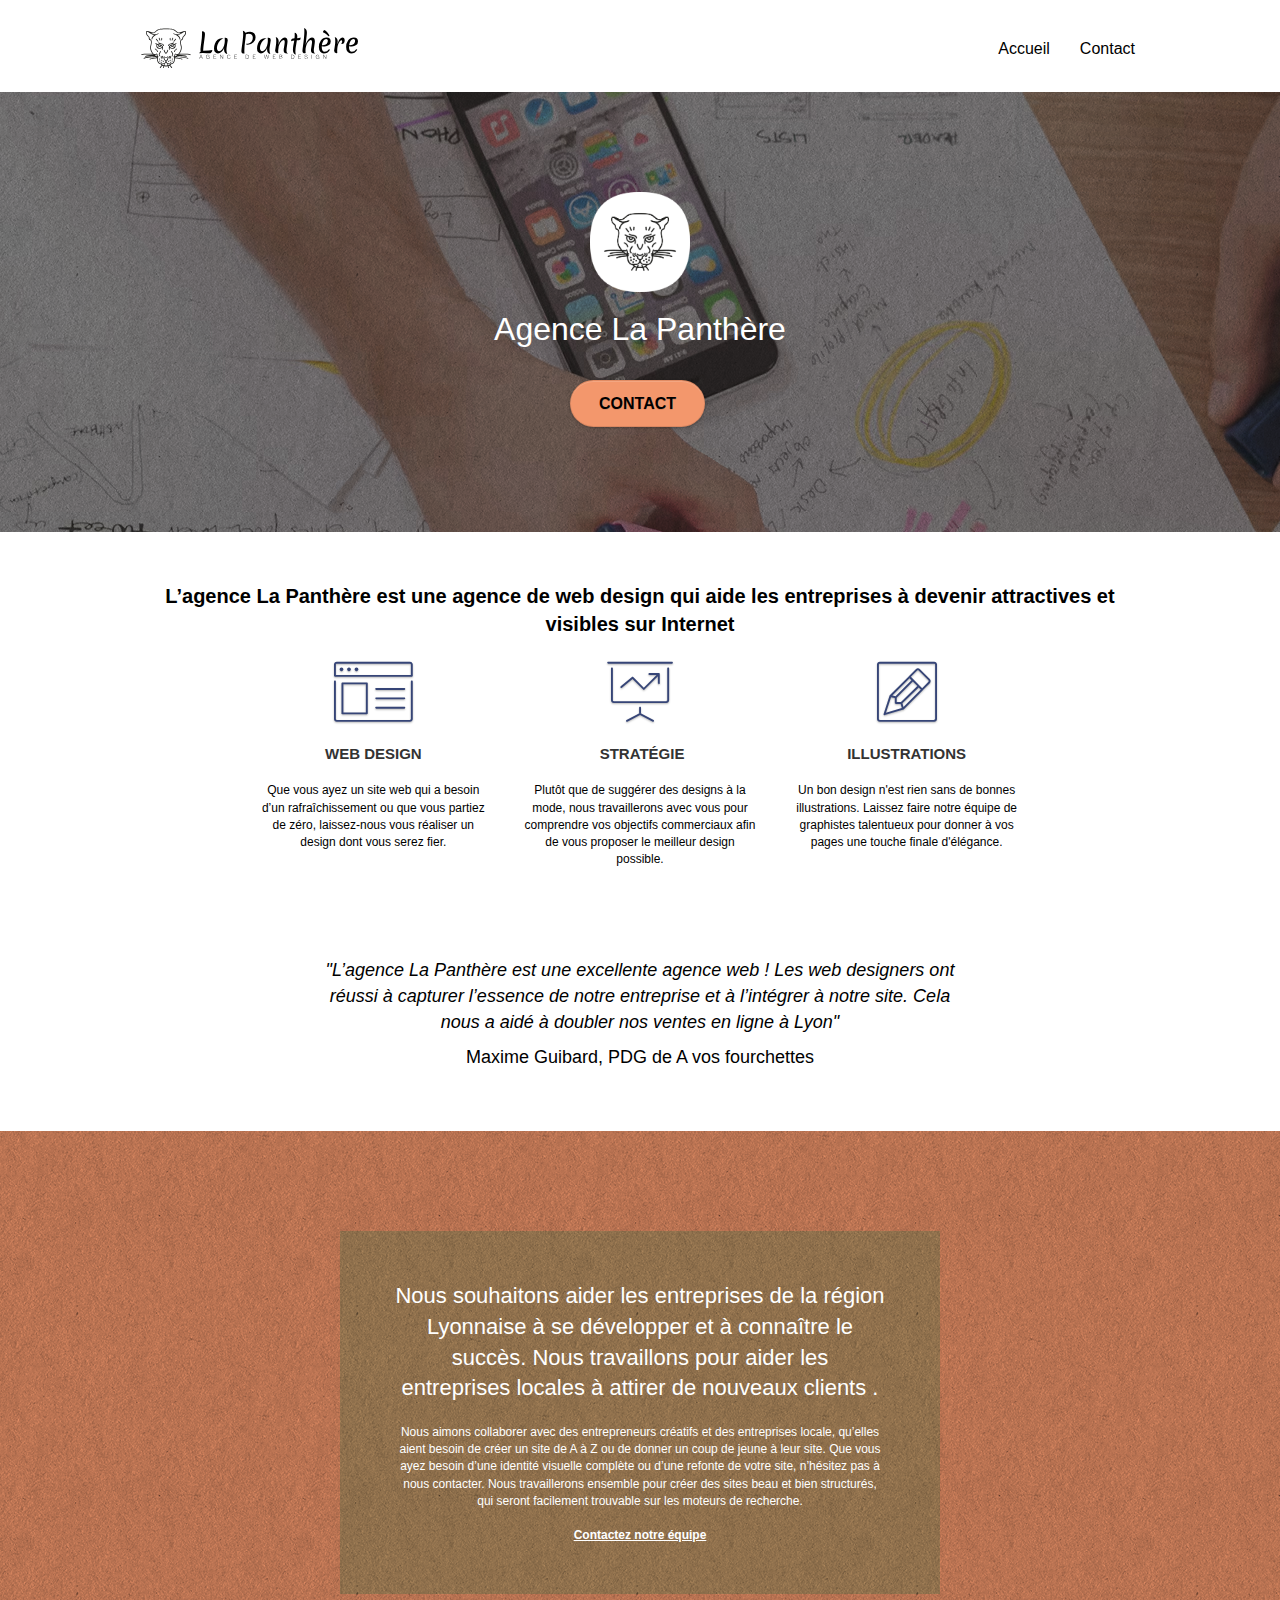
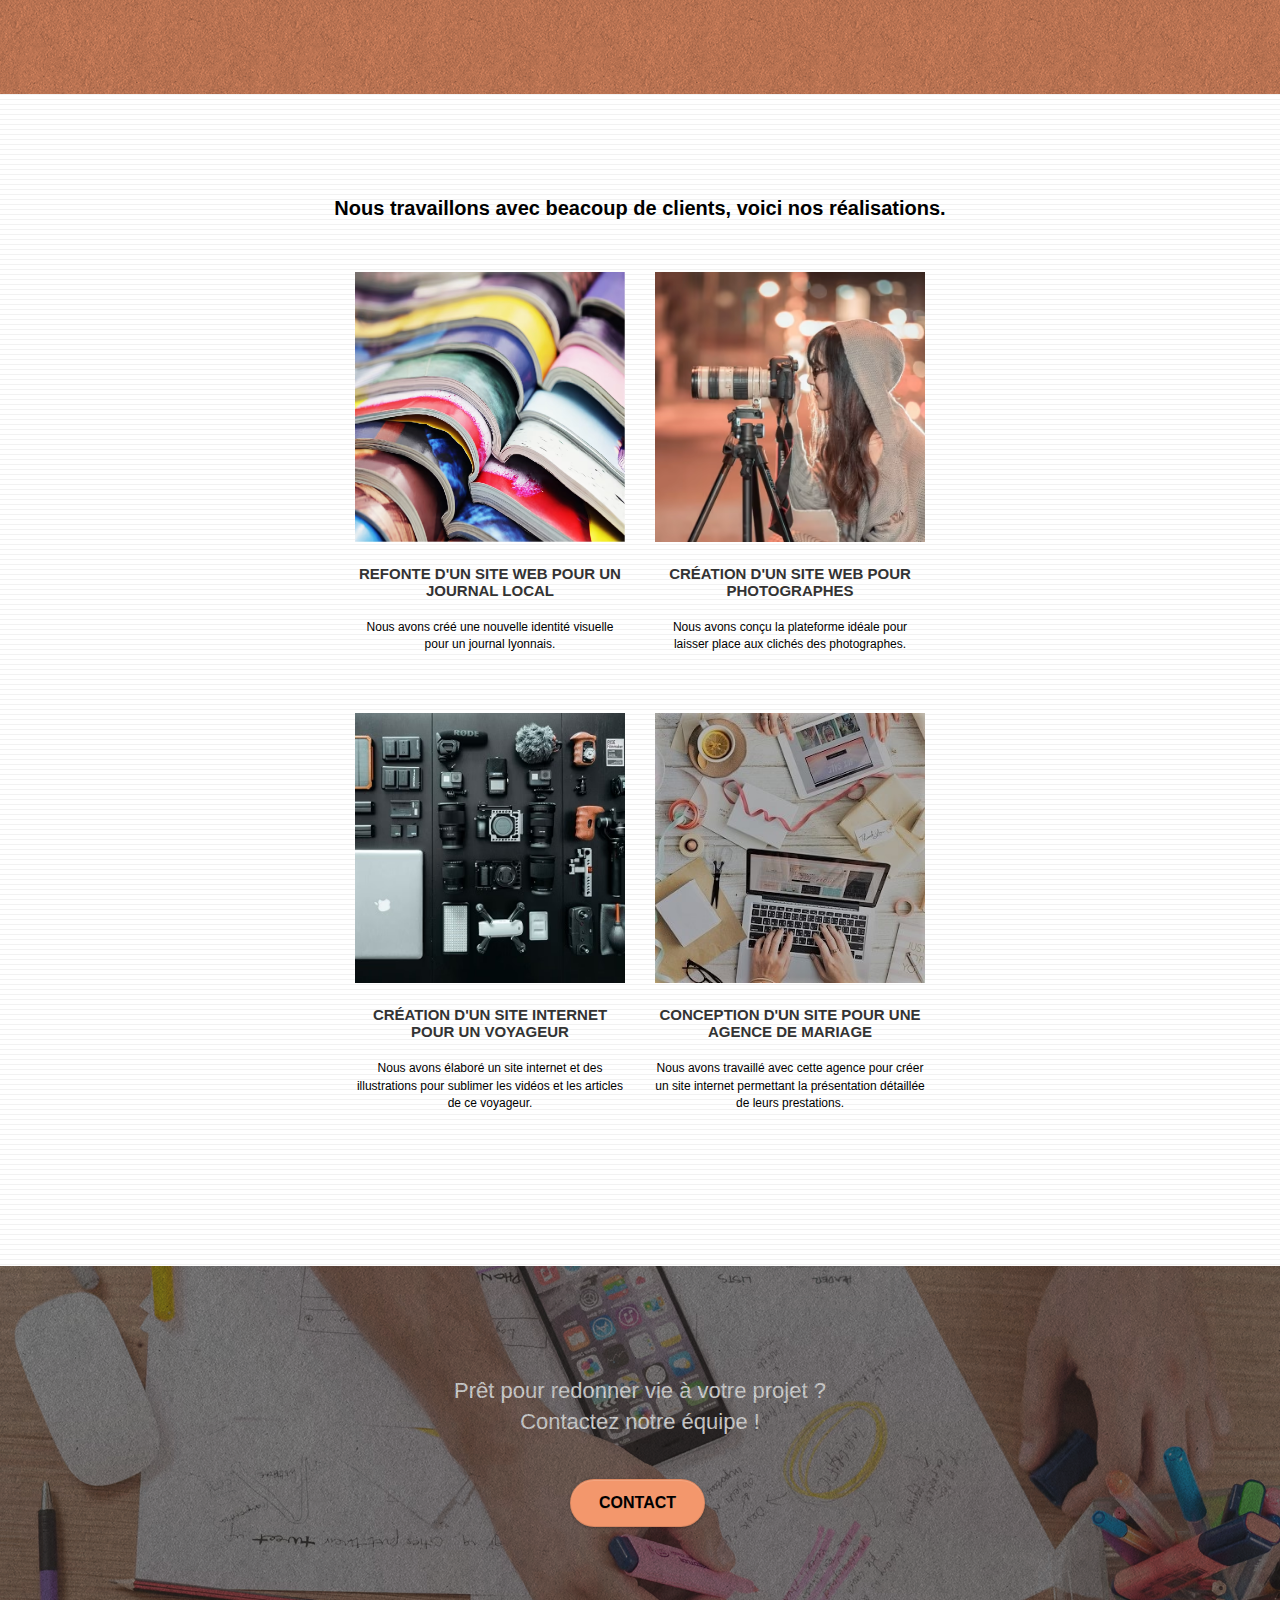
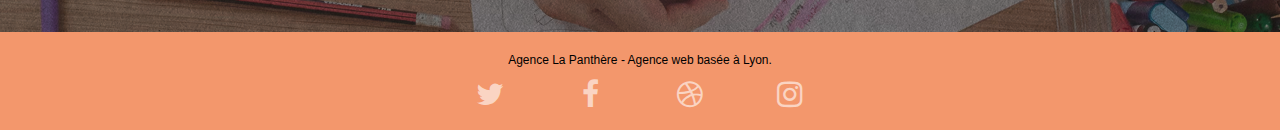
<file: index.html>
<!doctype html>
<html lang="fr">

<head>
	<meta charset="utf-8">
	<meta name="description"
		content="L'agence de web design, La Panthère située à Lyon, aide les entreprises à devenir attractives et visibles sur Internet.">
	<meta name="viewport" content="width=device-width, initial-scale=1.0, viewport-fit=cover">
	<link rel="shortcut icon" type="image/png" href="favicon.jpg">

	<link rel="stylesheet" type="text/css" href="./css/bootstrap.min.css">
	<link rel="stylesheet" type="text/css" href="style.min.css">
	<link rel="stylesheet" type="text/css" href="./css/font-awesome.min.css">
	<link rel="stylesheet" type="text/css" href="./css/et-line.min.css">

	<script defer src="./js/jquery-2.1.0.min.js"></script>
	<script defer src="./js/bootstrap.min.js"></script>
	<script defer src="./js/blocs.min.js"></script>
	<script defer src="./js/jquery.touchSwipe.min.js"></script>
	<script defer src="./js/gmaps.min.js"></script>

	<title>La Panthère : Agence de Web Design</title>

	<!-- Analytics -->

	<!-- Analytics END -->

</head>

<body>
	<!-- Principal conteneur -->
	<div class="page-container">

		<!-- bloc-0 -->
			<header class="bloc bgc-white l-bloc " id="bloc-0">
				<div class="container bloc-sm">
					<nav class="navbar row">
						<div class="navbar-header">
							<a class="navbar-brand" href="index.html"><img src="img/agence-la-panthere-monochrome.svg"
									alt="logo la panthere" height="40"></a>
							<button id="nav-toggle" type="button" class="ui-navbar-toggle navbar-toggle"
								data-toggle="collapse" data-target=".navbar-1" aria-label="menu">
								<span class="sr-only">Toggle navigation</span><span class="icon-bar"></span><span
									class="icon-bar"></span><span class="icon-bar"></span>
							</button>
						</div>
						<nav class="collapse navbar-collapse navbar-1 special-dropdown-nav">
							<ul class="site-navigation nav navbar-nav">
								<li>
									<a href="index.html" aria-label="page Accueil">Accueil</a>
								</li>
								<li>
									<a href="contact.html" aria-label="page contact">Contact</a>
								</li>
							</ul>
						</nav>
					</nav>
				</div>
			</header>
		<!-- bloc-0 END -->

		<main>
			<!-- bloc-1-presentation -->
			<div class="bloc bgc-dark-slate-blue bg-banniere d-bloc bg-t-edge bloc-bg-texture texture-paper b-parallax"
				id="bloc-1-hero">
				<div class="container bloc-lg">
					<div class="row tight-width-whitespace">
						<div class="col-sm-12">
							<img src="img/logo.png" class="center-block image-resize-mode" width="100"
								alt="logo de l'agence">
							<h1 class="text-center hero-bloc-text tc-white ">
								Agence La Panthère
							</h1>
							<div class="text-center">
								<a href="contact.html" class="btn btn-lg btn-clean btn-rd cta-hero btn-atomic-tangerine"
									id="cta-hero">Contact</a>
							</div>
						</div>
					</div>
				</div>
			</div>
			<!-- bloc-1-presentation END -->

			<!-- bloc-2-services -->
			<div class="bloc bgc-white l-bloc" id="bloc-2-services">
				<div class="container bloc-md">
					<div class="row">
						<div class="col-sm-12 text-center">
							<h2 class="titreSlogan">
								L&rsquo;agence La Panthère est une agence de web design qui aide les entreprises à
								devenir
								attractives et visibles sur Internet
							</h2>
						</div>
					</div>
					<div class="row voffset-lg med-width-whitespace">
						<div class="col-sm-4">
							<div class="text-center">
								<span class="et-icon-browser sm-shadow icon-dark-slate-blue icons icon-lg"></span>
							</div>
							<h3 class="mg-md text-center">
								Web design
							</h3>
							<p class="text-center ">
								Que vous ayez un site web qui a besoin d&rsquo;un rafraîchissement ou que vous partiez
								de
								zéro, laissez-nous vous réaliser un design dont vous serez fier.
							</p>
						</div>
						<div class="col-sm-4">
							<div class="text-center">
								<span class="et-icon-presentation sm-shadow icon-dark-slate-blue icons icon-lg"></span>
							</div>
							<h3 class="mg-md text-center">
								&nbsp;Stratégie
							</h3>
							<p class="text-center ">
								Plutôt que de suggérer des designs à la mode, nous travaillerons avec vous pour
								comprendre
								vos objectifs commerciaux afin de vous proposer le meilleur design possible.<br>
							</p>
						</div>
						<div class="col-sm-4">
							<div class="text-center">
								<span class="et-icon-edit sm-shadow icon-dark-slate-blue icons icon-lg"></span>
							</div>
							<h3 class="mg-md text-center">
								Illustrations
							</h3>
							<p class="text-center ">
								Un bon design n'est rien sans de bonnes illustrations. Laissez faire notre équipe de
								graphistes talentueux pour donner à vos pages une touche finale d'élégance.
							</p>
						</div>
					</div>
					<div class="row voffset-lg voffset">
						<div class="col-xs-12 col-md-8 col-md-offset-2 text-center">
							<p class="citation">"L&rsquo;agence La Panthère est une excellente agence web ! Les web
								designers ont réussi à
								capturer l&rsquo;essence de notre entreprise et à l&rsquo;intégrer à notre site. Cela
								nous a aidé à
								doubler nos ventes en ligne à Lyon"</p>
							<p class="citationNom">Maxime Guibard, PDG de A vos fourchettes</p>
						</div>
					</div>
				</div>
			</div>
			<!-- bloc-2-services END -->

			<!-- bloc-3-what-i-do -->
			<div class="bloc tc-white bgc-atomic-tangerine bg-presentation d-bloc bloc-bg-texture texture-paper b-parallax"
				id="bloc-3-what-i-do">
				<div class="container bloc-lg">
					<div class="row tight-width-whitespace black-background">
						<div class="col-sm-12">
							<h2 class="mg-md text-center tc-white">
								Nous souhaitons aider les entreprises de la région Lyonnaise à se développer et à
								connaître
								le succès. Nous travaillons pour aider les entreprises locales à attirer de nouveaux
								clients
								.<br>
							</h2>
							<p class="text-center white">
								Nous aimons collaborer avec des entrepreneurs créatifs et des entreprises locale,
								qu&rsquo;elles
								aient besoin de créer un site de A à Z ou de donner un coup de jeune à leur site. Que
								vous
								ayez besoin d&rsquo;une identité visuelle complète ou d&rsquo;une refonte de votre site,
								n&rsquo;hésitez
								pas à
								nous contacter. Nous travaillerons ensemble pour créer des sites beau et bien
								structurés,
								qui seront facilement trouvable sur les moteurs de recherche. <br><br><a
									class="ltc-white bold-link" href="contact.html">Contactez notre équipe</a><br>
							</p>
						</div>
					</div>
				</div>
			</div>
			<!-- bloc-3-what-i-do END -->

			<!-- bloc-4-portfolio -->
			<div class="bloc bgc-white bg-lines-h2-bg bg-repeat l-bloc" id="bloc-4-portfolio">
				<div class="container bloc-lg">
					<div class="row">
						<div class="col-sm-12 text-center">
							<h2 class="titreSlogan">Nous travaillons avec beacoup de clients, voici nos réalisations.
							</h2>
						</div>
					</div>
					<div class="row tight-width-whitespace portfolio-row">
						<div class="col-sm-6">
							<a href="#" data-lightbox="img/1_livre.avif" data-gallery-id="gallery-1"
								data-caption="Refonte d'un site web pour un journal local" data-frame="snapshot-lb"><img
									src="img/1_livre.avif" alt="pile de livres"
									class="img-responsive portfolio-thumb"></a>
							<h3 class="mg-md text-center">
								Refonte d'un site web pour un journal local
							</h3>
							<p class="text-center">
								Nous avons créé une nouvelle identité visuelle pour un journal lyonnais.
							</p>
						</div>
						<div class="col-sm-6">
							<a href="#" data-lightbox="img/2_photographe.avif" data-gallery-id="gallery-1"
								data-caption="Création d'un site web pour photographes" data-frame="snapshot-lb"><img
									src="img/2_photographe.avif" class="img-responsive portfolio-thumb"
									alt="photographe vu de profile"></a>
							<h3 class="mg-md text-center">
								Création d'un site web pour photographes
							</h3>
							<p class="text-center">
								Nous avons conçu la plateforme idéale pour laisser place aux clichés des photographes.
							</p>
						</div>
					</div>
					<div class="row tight-width-whitespace portfolio-row">
						<div class="col-sm-6">
							<a href="#" data-lightbox="img/3_appareils.avif" data-gallery-id="gallery-1"
								data-caption="Création d'un site internet pour un voyageur"
								data-frame="snapshot-lb"><img src="img/3_appareils.avif"
									class="img-responsive portfolio-thumb"
									alt="collection d'appareils numériques et informatiques"></a>
							<h3 class="mg-md text-center">
								Création d'un site internet pour un voyageur
							</h3>
							<p class="text-center">
								Nous avons élaboré un site internet et des illustrations pour sublimer les vidéos et les
								articles de ce voyageur.
							</p>
						</div>
						<div class="col-sm-6">
							<a href="#" data-lightbox="img/4_ordinateur.avif" data-gallery-id="gallery-1"
								data-caption="Conception d'un site pour une agence de mariage"
								data-frame="snapshot-lb"><img src="img/4_ordinateur.avif"
									class="img-responsive portfolio-thumb" alt="ordinateur vu du dessus"></a>
							<h3 class="mg-md text-center">
								Conception d'un site pour une agence de mariage
							</h3>
							<p class="text-center">
								Nous avons travaillé avec cette agence pour créer un site internet permettant la
								présentation détaillée de leurs prestations.
							</p>
						</div>
					</div>
				</div>
			</div>
			<!-- bloc-4-portfolio END -->

			<!-- bloc-5-cta -->
			<div class="bloc bgc-dark-slate-blue bg-banniere d-bloc bloc-bg-texture texture-paper" id="bloc-5-cta">
				<div class="container bloc-lg">
					<div class="row">
						<h2 class="mg-md text-center tc-white">
							Prêt pour redonner vie à votre projet ?<br>Contactez notre équipe !
						</h2>
						<div class="col-sm-12 text-center">
							<a href="contact.html"
								class="btn btn-atomic-tangerine btn-clean btn-rd btn-lg cta-hero">Contact</a>
						</div>
					</div>
				</div>
			</div>
			<!-- bloc-5-cta END -->
		</main>

		<!-- Footer - bloc-8 -->
		<footer class="bloc bgc-atomic-tangerine d-bloc" id="bloc-8">
			<div class="container bloc-sm">
				<div class="row">
					<div class="col-sm-12">
						<p class="text-center colorBlack">
							Agence La Panthère - Agence web basée à Lyon.<br>
						</p>
						<div class="row row-no-gutters social">
							<div class="col-sm-3">
								<div class="text-center">
									<a class="social" href="#" rel="nofollow" aria-label="notre page twitter"><span
											class="fa fa-twitter icon-md"></span></a>
								</div>
							</div>
							<div class="col-sm-3">
								<div class="text-center">
									<a class="social" href="#" rel="nofollow" aria-label="notre page facebook"><span
											class="fa fa-facebook icon-md"></span></a>
								</div>
							</div>
							<div class="col-sm-3">
								<div class="text-center">
									<a class="social" href="#" rel="nofollow" aria-label="notre page dribbble"><span
											class="fa fa-dribbble icon-md"></span></a>
								</div>
							</div>
							<div class="col-sm-3">
								<div class="text-center">
									<a class="social" href="#" rel="nofollow" aria-label="notre page instagram"><span
											class="fa fa-instagram icon-md"></span></a>
								</div>
							</div>
						</div>
					</div>
				</div>
			</div>
		</footer>
		<!-- Footer - bloc-8 END -->
	</div>
	<!-- Principal conteneur END -->


</body>

</html>
</file>
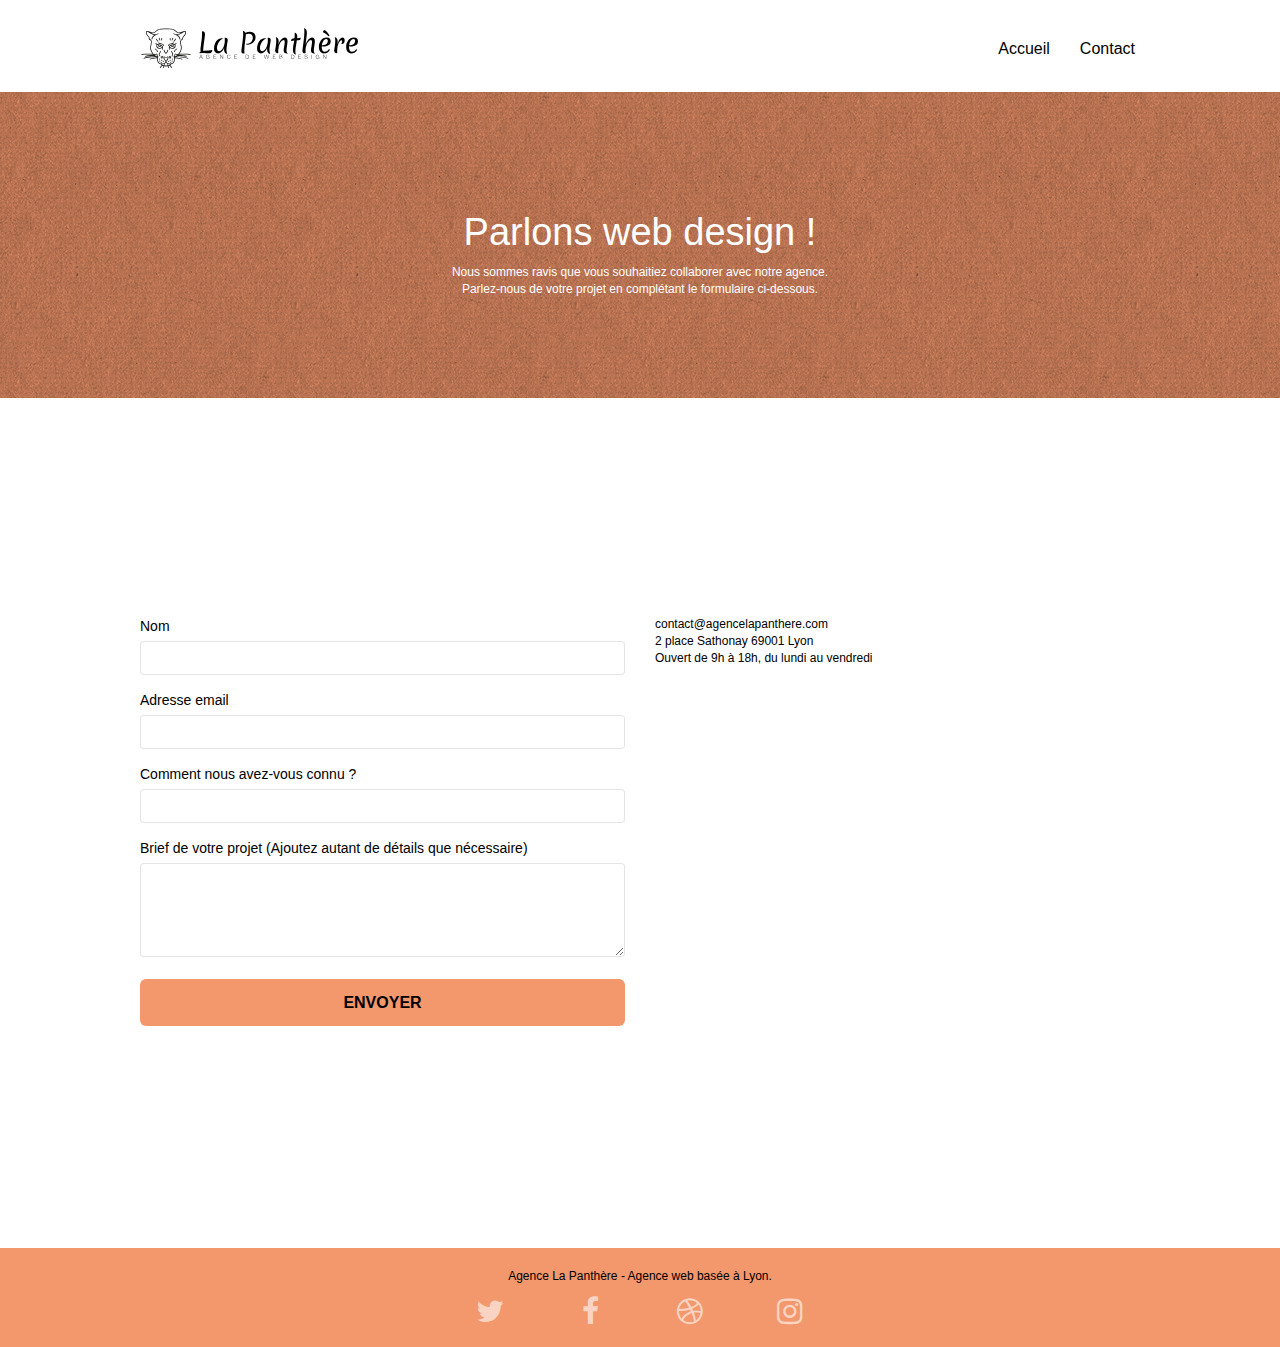
<file: contact.html>
<!doctype html>
<html lang="fr">

<head>
	<meta charset="utf-8">
	<meta name="description" content="Page de contact pour l'agence La Panthère">
	<meta name="viewport" content="width=device-width, initial-scale=1.0, viewport-fit=cover">
	<link rel="shortcut icon" type="image/png" href="favicon.jpg">

	<link rel="stylesheet" type="text/css" href="./css/bootstrap.min.css">
	<link rel="stylesheet" type="text/css" href="style.min.css">
	<link rel="stylesheet" type="text/css" href="./css/font-awesome.min.css">
	<link rel="stylesheet" type="text/css" href="./css/et-line.min.css">

	<script defer src="./js/jquery-2.1.0.min.js"></script>
	<script defer src="./js/bootstrap.min.js"></script>
	<script defer src="./js/blocs.min.js"></script>
	<script defer src="./js/jqBootstrapValidation.min.js"></script>
	<script defer src="./js/formHandler.min.js"></script>

	<title>Contact</title>

	<!-- Analytics -->

	<!-- Analytics END -->

</head>

<body>
	<!-- Principal conteneur -->
	<div class="page-container">

		<!-- bloc-0 -->
		<header class="bloc bgc-white l-bloc " id="bloc-0">
			<div class="container bloc-sm">
				<nav class="navbar row">
					<div class="navbar-header">
						<a class="navbar-brand" href="index.html"><img src="img/agence-la-panthere-monochrome.svg"
								alt="logo la panthere" height="40"></a>
						<button id="nav-toggle" type="button" class="ui-navbar-toggle navbar-toggle"
							data-toggle="collapse" data-target=".navbar-1" aria-label="menu">
							<span class="sr-only">Toggle navigation</span><span class="icon-bar"></span><span
								class="icon-bar"></span><span class="icon-bar"></span>
						</button>
					</div>
					<nav class="collapse navbar-collapse navbar-1 special-dropdown-nav">
						<ul class="site-navigation nav navbar-nav">
							<li>
								<a href="index.html" aria-label="page accueil">Accueil</a>
							</li>
							<li>
								<a href="contact.html" aria-label="page contact">Contact</a>
							</li>
						</ul>
					</nav>
				</nav>
			</div>
		</header>
		<!-- bloc-0 END -->

		<main>
			<!-- bloc-6 -->
			<div class="bloc bg-dots-bg bg-repeat bgc-atomic-tangerine d-bloc bloc-bg-texture texture-paper"
				id="bloc-6">
				<div class="container bloc-lg">
					<div class="row">
						<div class="col-sm-12">
							<h1 class="text-center hero-bloc-text tc-white">
								Parlons web design !
							</h1>
							<p class="text-center mg-lg tc-white tight-width-whitespace">
								Nous sommes ravis que vous souhaitiez collaborer avec notre agence.<br>
								Parlez-nous de votre projet en complétant le formulaire ci-dessous.
							</p>
						</div>
					</div>
				</div>
			</div>
			<!-- bloc-6 END -->

			<!-- bloc-7 -->
			<div class="bloc_7 bloc bgc-white l-bloc" id="bloc-7">
				<div class="container bloc-lg">
					<div class="row">
						<div class="col-sm-6">
							<form id="form_1" novalidate data-success-msg="Your message has been sent."
								data-fail-msg="Sorry it seems that our mail server is not responding, Sorry for the inconvenience!">
								<div class="form-group" role="form">
									<label for="name">
										Nom
									</label>
									<input id="name" class="form-control" required aria-label="entrer votre nom">
								</div>
								<div class="form-group" role="form">
									<label for="email">
										Adresse email
									</label>
									<input id="email" class="form-control" type="email" required
										aria-label="entrer votre adresse email">
								</div>
								<div class="form-group" role="form">
									<label for="input_504">
										Comment nous avez-vous connu ?
									</label>
									<input class="form-control" type="email" required id="input_504">
								</div>
								<div class="form-group" role="form">
									<label for="message">
										Brief de votre projet (Ajoutez autant de détails que nécessaire)<br>
									</label><textarea id="message" class="form-control" rows="4" cols="50"
										required></textarea>
								</div>
								<button class="bloc-button btn btn-lg btn-block cta-hero btn-atomic-tangerine"
									type="submit">
									Envoyer
								</button>
							</form>
						</div>
						<div class="col-sm-6">
							<p>
								contact@agencelapanthere.com<br>2 place Sathonay 69001 Lyon<br>Ouvert de 9h à 18h, du
								lundi
								au vendredi<br>
							</p>
						</div>
					</div>
				</div>
			</div>
			<!-- bloc-7 END -->
		</main>

		<!-- Footer - bloc-8 -->
		<footer class="bloc bgc-atomic-tangerine d-bloc" id="bloc-8">
			<div class="container bloc-sm">
				<div class="row">
					<div class="col-sm-12">
						<p class="text-center colorBlack">
							Agence La Panthère - Agence web basée à Lyon.<br>
						</p>
						<div class="row row-no-gutters social">
							<div class="col-sm-3">
								<div class="text-center">
									<a class="social" href="#" rel="nofollow" aria-label="notre page twitter"><span
											class="fa fa-twitter icon-md"></span></a>
								</div>
							</div>
							<div class="col-sm-3">
								<div class="text-center">
									<a class="social" href="#" rel="nofollow" aria-label="notre page facebook"><span
											class="fa fa-facebook icon-md"></span></a>
								</div>
							</div>
							<div class="col-sm-3">
								<div class="text-center">
									<a class="social" href="#" rel="nofollow" aria-label="notre page dribbble"><span
											class="fa fa-dribbble icon-md"></span></a>
								</div>
							</div>
							<div class="col-sm-3">
								<div class="text-center">
									<a class="social" href="#" rel="nofollow" aria-label="notre page instagram"><span
											class="fa fa-instagram icon-md"></span></a>
								</div>
							</div>
						</div>
					</div>
				</div>
			</div>
		</footer>
		<!-- Footer - bloc-8 END -->
	</div>
	<!-- Principal conteneur END -->
</body>

</html>
</file>
<file: style.min.css>
body{margin:0;padding:0;background:#fff;overflow-x:hidden;-webkit-font-smoothing:antialiased;-moz-osx-font-smoothing:grayscale}a,button{transition:all .3s ease-in-out;outline:0!important}a:hover{text-decoration:none;cursor:pointer}#page-loading-blocs-notifaction{position:fixed;top:0;bottom:0;width:100%;z-index:100000;background:#fff url(img/pageload-spinner.gif) no-repeat center center}.bloc{width:100%;clear:both;background:50% 50% no-repeat;padding:0 50px;-webkit-background-size:cover;-moz-background-size:cover;-o-background-size:cover;background-size:cover;position:relative}.bloc .container{padding-left:0;padding-right:0}.bloc-lg{padding:100px 50px}.bloc-md{padding:50px}.bloc-sm{padding:20px 50px}.bg-b-edge,.bg-bl-edge,.bg-br-edge,.bg-center,.bg-l-edge,.bg-r-edge,.bg-repeat,.bg-t-edge,.bg-tl-edge,.bg-tr-edge{-webkit-background-size:auto!important;-moz-background-size:auto!important;-o-background-size:auto!important;background-size:auto!important}.bg-repeat{background:repeat}.bg-t-edge{background:top no-repeat}.bloc-bg-texture::before{content:"";background-size:2px 2px;position:absolute;top:0;bottom:0;left:0;right:0}.texture-paper::before{background:url(img/texture-paper.png);background-size:280px 280px}.b-parallax{background-attachment:fixed}.d-bloc{color:rgba(255,255,255,.7)}.d-bloc button:hover{color:rgba(255,255,255,.9)}.d-bloc .icon-round,.d-bloc .icon-rounded,.d-bloc .icon-semi-rounded-a,.d-bloc .icon-semi-rounded-b,.d-bloc .icon-square{border-color:rgba(255,255,255,.9)}.d-bloc .divider-h span{border-color:rgba(255,255,255,.2)}.d-bloc .a-btn,.d-bloc .navbar a,.d-bloc .navbar-brand,.d-bloc a .icon-lg,.d-bloc a .icon-md,.d-bloc a .icon-sm,.d-bloc a .icon-xl,.d-bloc h1 a,.d-bloc h2 a,.d-bloc h3 a,.d-bloc h4 a,.d-bloc h5 a,.d-bloc h6 a,.d-bloc p a{color:rgba(255,255,255,.6)}.d-bloc .a-btn:hover,.d-bloc .navbar a:hover,.d-bloc .navbar-brand:hover,.d-bloc a:hover .icon-lg,.d-bloc a:hover .icon-md,.d-bloc a:hover .icon-sm,.d-bloc a:hover .icon-xl,.d-bloc h1 a:hover,.d-bloc h2 a:hover,.d-bloc h3 a:hover,.d-bloc h4 a:hover,.d-bloc h5 a:hover,.d-bloc h6 a:hover,.d-bloc p a:hover{color:rgba(255,255,255,1)}.d-bloc .navbar-toggle .icon-bar{background:rgba(255,255,255,1)}.d-bloc .btn-wire,.d-bloc .btn-wire:hover{color:rgba(255,255,255,1);border-color:rgba(255,255,255,1)}.d-bloc .panel{color:rgba(0,0,0,.5)}.d-bloc .panel button:hover{color:rgba(0,0,0,.7)}.d-bloc .panel icon{border-color:rgba(0,0,0,.7)}.d-bloc .panel .divider-h span{border-color:rgba(0,0,0,.1)}.d-bloc .panel .a-btn{color:rgba(0,0,0,.6)}.d-bloc .panel .a-btn:hover{color:rgba(0,0,0,1)}.d-bloc .panel .btn-wire,.d-bloc .panel .btn-wire:hover{color:rgba(0,0,0,.7);border-color:rgba(0,0,0,.3)}.d-bloc .panel,.l-bloc{color:rgba(0,0,0,.5)}.d-bloc .panel button:hover,.l-bloc button:hover{color:rgba(0,0,0,.7)}.l-bloc .icon-round,.l-bloc .icon-rounded,.l-bloc .icon-semi-rounded-a,.l-bloc .icon-semi-rounded-b,.l-bloc .icon-square{border-color:rgba(0,0,0,.7)}.d-bloc .panel .divider-h span,.l-bloc .divider-h span{border-color:rgba(0,0,0,.1)}.d-bloc .panel .a-btn,.l-bloc .a-btn,.l-bloc .navbar a,.l-bloc .navbar-brand,.l-bloc a .icon-lg,.l-bloc a .icon-md,.l-bloc a .icon-sm,.l-bloc a .icon-xl,.l-bloc h1 a,.l-bloc h2 a,.l-bloc h3 a,.l-bloc h4 a,.l-bloc h5 a,.l-bloc h6 a,.l-bloc p a{color:rgba(0,0,0,.6)}.d-bloc .panel .a-btn:hover,.l-bloc .a-btn:hover,.l-bloc .navbar a:hover,.l-bloc .navbar-brand:hover,.l-bloc a:hover .icon-lg,.l-bloc a:hover .icon-md,.l-bloc a:hover .icon-sm,.l-bloc a:hover .icon-xl,.l-bloc h1 a:hover,.l-bloc h2 a:hover,.l-bloc h3 a:hover,.l-bloc h4 a:hover,.l-bloc h5 a:hover,.l-bloc h6 a:hover,.l-bloc p a:hover{color:rgba(0,0,0,1)}.l-bloc .navbar-toggle .icon-bar{color:rgba(0,0,0,.6)}.d-bloc .panel .btn-wire,.d-bloc .panel .btn-wire:hover,.l-bloc .btn-wire,.l-bloc .btn-wire:hover{color:rgba(0,0,0,.7);border-color:rgba(0,0,0,.3)}.voffset{margin-top:30px}.voffset-lg{margin-top:80px}.row-no-gutters{margin-right:0;margin-left:0}.row.row-no-gutters>[class*=" col-"],.row.row-no-gutters>[class^=col-]{padding-right:0;padding-left:0}#bloc-1-hero h1{font-size:32px}.navbar{margin-bottom:0;z-index:1}.navbar-brand{height:auto;padding:3px 15px;font-size:25px;font-weight:400;font-weight:600;line-height:44px}.navbar-brand img{max-height:200px;margin:0 5px 0 0;display:inline}.navbar-brand img[src$=svg]{min-width:100px}.nav-center .navbar-brand img{margin:0}.navbar .nav{padding-top:2px;margin-right:-16px;float:right;z-index:1}.nav>li{float:left;margin-top:4px;font-size:16px}.navbar-nav .open .dropdown-menu>li>a{text-align:inherit}.nav>li a:focus,.nav>li a:hover{background:0 0}.navbar-toggle{margin:10px 10px 0 0;border:0}.navbar-toggle:hover{background:0 0!important}.navbar-toggle .icon-bar{background-color:rgba(0,0,0,.5);width:26px}.nav-invert .navbar .nav{float:left}.nav-invert .navbar-brand,.nav-invert .navbar-header{float:right;position:relative;z-index:2}@media (min-width:768px){.site-navigation{position:absolute;top:50%;right:20px;transform:translate(0,-50%);-webkit-transform:translateY(-50%)}.nav>li .dropdown-menu a,.nav>li .dropdown-menu a:hover{color:#484848}.nav-invert .site-navigation{left:0;right:0}.nav-center{text-align:center}.nav-center .navbar-header{width:100%}.nav-center .nav>li,.nav-center .navbar-brand,.nav-center .navbar-header{float:none;display:inline-block}.nav-center .site-navigation{position:relative;width:100%;right:0;margin-right:0;margin-top:20px}.nav-center.mini-nav .navbar-toggle{float:none;margin:10px auto 0}}.nav>li>.dropdown a{background:0 0!important;display:block;padding:14px 15px}nav .caret{margin:0 5px}.dropdown-menu .dropdown-menu{top:-8px;left:100%}.dropdown-menu .dropmenu-flow-right{top:100%;left:0;margin-left:-1px;border-top-left-radius:0;border-top-right-radius:0}.dropdown-menu .dropdown span{border:4px solid #000;border-top-color:transparent;border-right-color:transparent;border-bottom-color:transparent;margin:6px -5px 0 0!important;float:right}.mg-md{margin-top:10px;margin-bottom:20px}.mg-lg{margin-top:10px;margin-bottom:40px}.btn{margin:0 5px 5px 0}.btn.pull-right{margin:0 0 5px 5px}.btn-d,.btn-d:focus,.btn-d:hover{color:#fff;background:rgba(0,0,0,.3)}button{outline:0!important}.btn-rd{border-radius:40px}.btn-clean{border:1px solid rgba(0,0,0,.08);border-bottom-color:rgba(0,0,0,.1);text-shadow:0 1px 0 rgba(0,0,1,.1);box-shadow:0 1px 3px rgba(0,0,1,.25),inset 0 1px 0 0 rgba(255,255,255,.15)}.icon-md{font-size:30px!important}.icon-lg{font-size:60px!important}.sm-shadow{text-shadow:0 1px 2px rgba(0,0,0,.3)}.panel-sq,.panel-sq .panel-footer,.panel-sq .panel-heading{border-radius:0}.panel-rd{border-radius:30px}.panel-rd .panel-heading{border-radius:29px 29px 0 0}.panel-rd .panel-footer{border-radius:0 0 29px 29px}.form-control{border-color:rgba(0,0,0,.1);box-shadow:none}.scrollToTop{width:40px;height:40px;position:fixed;bottom:20px;right:20px;opacity:0;z-index:500;transition:all .3s ease-in-out}.scrollToTop span{margin-top:6px}.showScrollTop{font-size:14px;opacity:1}a[data-lightbox]{position:relative;display:block;text-align:center}a[data-lightbox]:hover::before{content:"+";font-family:HelveticaNeue-Light,"Helvetica Neue Light","Helvetica Neue",Helvetica,Arial;font-size:32px;width:50px;height:50px;margin-left:-25px;border-radius:50%;background:rgba(0,0,0,.6);color:#fff;font-weight:100;z-index:1;position:absolute;top:50%;transform:translateY(-50%);-webkit-transform:translateY(-50%)}a[data-lightbox]:hover img{opacity:.6;-webkit-animation-fill-mode:none;animation-fill-mode:none}#lightbox-modal{display:flex;align-items:center}#lightbox-modal .modal-dialog{width:90%;max-width:900px;margin:0 auto 0}#lightbox-modal .modal-dialog img{max-height:90vh;margin:0 auto}.lightbox-caption{padding:20px;color:#fff;background:rgba(0,0,0,.5);position:absolute;left:15px;right:15px;bottom:5px}.close-lightbox{color:#fff;font-size:30px;position:absolute;top:20px;right:20px;z-index:20;background:rgba(0,0,0,.5);border:none;line-height:30px;padding:0 9px 5px;opacity:.3}.close-lightbox:hover,.next-lightbox:hover,.prev-lightbox:hover{opacity:1;color:#fff}.next-lightbox,.prev-lightbox{font-size:20px;color:rgba(255,255,255,.9);background:rgba(0,0,0,.5);transition:all .2s ease-in-out;position:absolute;top:45%;z-index:1;opacity:.4}.next-lightbox{padding:6px 8px 1px 13px;right:25px}.prev-lightbox{padding:6px 13px 1px 10px;left:25px}.snapshot-lb .modal-body{padding-bottom:45px}.snapshot-lb .lightbox-caption{padding:0;color:rgba(0,0,0,.5);background:0 0}.btn,a,h1,h2,h3,h4,h5,h6,label,p{font-family:helvetica;font-weight:400;color:#000!important}.container{max-width:1000px}.hero-bloc-text{font-size:38px}.hero-bloc-text-sub{font-size:36px}.statement-bloc-text{line-height:26px;font-style:italic;font-size:20px;text-align:center;font-weight:lighter;max-width:520px;margin:auto auto auto auto}p{font-size:12px}.tight-width-whitespace{max-width:600px;margin:auto auto auto auto}.h1{font-size:20px;font-family:"Open Sans"}.cta-hero{margin-top:22px;color:#fff!important;text-transform:uppercase;padding:12px 28px 12px 28px;font-size:16px;font-weight:700}.social{max-width:400px;margin:auto auto auto auto}h2{font-size:22px;line-height:1.4em}h3{font-size:15px;text-transform:uppercase;font-weight:700;color:#333!important}.med-width-whitespace{max-width:800px;margin:auto auto auto auto;box-shadow:0 0 0 #000}h1{color:#333!important}h4{color:#333!important}.icons{margin-bottom:14px;margin-top:24px}.white{color:#fff!important}.colorBlack{color:#000!important}.portfolio-thumb{margin-bottom:24px}.portfolio-row{margin-bottom:44px;margin-top:50px}.avatar{box-shadow:0 4px 9px rgba(0,0,0,.3)}.black-background{background-color:rgba(165,147,99,.7);padding:40px 40px 40px 40px}.bold-link{font-weight:900;text-decoration:underline!important}.bgc-white{background-color:#fff}.bgc-dark-slate-blue{background-color:#364577}.bgc-atomic-tangerine{background-color:#f3976c}.tc-white{color:#fff!important}.btn-atomic-tangerine{background:#f3976c;color:#000!important}.btn-atomic-tangerine:hover{background:#c27956!important;color:#fff!important}.ltc-white{color:#fff!important}.ltc-white:hover{color:#ccc!important}.ltc-atomic-tangerine{color:#f3976c!important}.ltc-atomic-tangerine:hover{color:#c27956!important}.icon-dark-slate-blue{color:#364577!important;border-color:#364577!important}.bg-dots-bg{background-image:url(img/dots-bg.png)}.bg-lines-h2-bg{background-image:url(img/lines-h2-bg.png)}.bg-banniere{background-image:url(img/agence-la-panthere.avif)}.bg-presentation{background-image:url(img/image-de-presentation.avif)}.titreSlogan{margin:0;font-size:20px;font-weight:700}.citation{font-size:18px;font-style:italic}.citationNom{font-size:18px}@media (max-width:1024px){.bloc{padding-left:20px;padding-right:20px}.bloc-tile-2.full-width-bloc .container,.bloc-tile-3.full-width-bloc .container,.bloc-tile-4.full-width-bloc .container,.bloc.full-width-bloc{padding-left:0;padding-right:0}}@media (max-width:992px) and (min-width:768px){.navbar .nav{max-width:80%}.nav-center.navbar .nav{max-width:100%}}@media only screen and (min-width:768px) and (max-width:1024px) and (orientation:landscape){.b-parallax{background-attachment:scroll}}@media only screen and (min-width:1024px) and (max-width:1366px) and (-webkit-min-device-pixel-ratio:1.5){.b-parallax{background-attachment:scroll}}@media (max-width:991px){.container{width:100%}.b-parallax{background-attachment:scroll}#hero-bloc,.page-container{overflow-x:hidden;position:relative}.bloc-group,.bloc-group .bloc{display:block;width:100%}.bloc-fill-screen .fill-bloc-bottom-edge,.bloc-fill-screen .fill-bloc-top-edge{padding:0 20px}}@media (max-width:767px){.page-container{overflow-x:hidden;position:relative}#disqus_thread,h1,h2,h3,h4,h5,h6,p{padding-left:10px!important;padding-right:10px!important}.b-parallax{background-attachment:scroll}.navbar .nav{padding-top:0;border-top:1px solid rgba(0,0,0,.2);float:none!important}.navbar.row{margin-left:0;margin-right:0}.site-navigation{position:inherit;transform:none;-webkit-transform:none;-ms-transform:none}.nav>li{margin-top:0;border-bottom:1px solid rgba(0,0,0,.1);background:rgba(0,0,0,.05);text-align:left;padding-left:15px;width:100%}.nav>li:hover{background:rgba(0,0,0,.08)}.dropdown .dropdown a .caret{float:none;margin:5px 0 0 10px!important;border:4px solid #000;border-bottom-color:transparent;border-right-color:transparent;border-left-color:transparent}#hero-bloc .navbar .nav{background:rgba(0,0,0,.8)}#hero-bloc .navbar .nav a{color:rgba(255,255,255,.6)}.hero{padding:50px 0}.hero-nav{left:-1px;right:-1px}.navbar-collapse{padding:0;overflow-x:hidden;-webkit-box-shadow:none;box-shadow:none}.navbar-brand img{max-height:40px;width:auto}.nav-invert .navbar-header{float:none;width:100%}.nav-invert .navbar-toggle{float:left;margin-left:10px}.bloc{padding-left:0;padding-right:0}.bloc-lg,.bloc-xl,.bloc-xxl{padding:40px 0}.bloc-md,.bloc-sm{padding-left:0;padding-right:0}.bloc-fill-screen .fill-bloc-bottom-edge,.bloc-fill-screen .fill-bloc-top-edge,.bloc-tile-2 .container,.bloc-tile-3 .container,.bloc-tile-4 .container{padding-left:0;padding-right:0}.a-block{padding:0 10px}.btn-dwn{display:none}.voffset{margin-top:5px}.voffset-md{margin-top:20px}.voffset-lg{margin-top:30px}form{padding:5px}.close-lightbox{display:inline-block}.blocsapp-device-iphone5{background-size:216px 425px;padding-top:60px;width:216px;height:425px}.blocsapp-device-iphone5 img{width:180px;height:320px}}@media (max-width:400px){.bloc{padding-left:0;padding-right:0}}@media (max-width:767px){.bloc-mob-center-text{text-align:center}}.bloc_7{height:850px;display:flex;justify-content:center;align-items:center}
</file>
